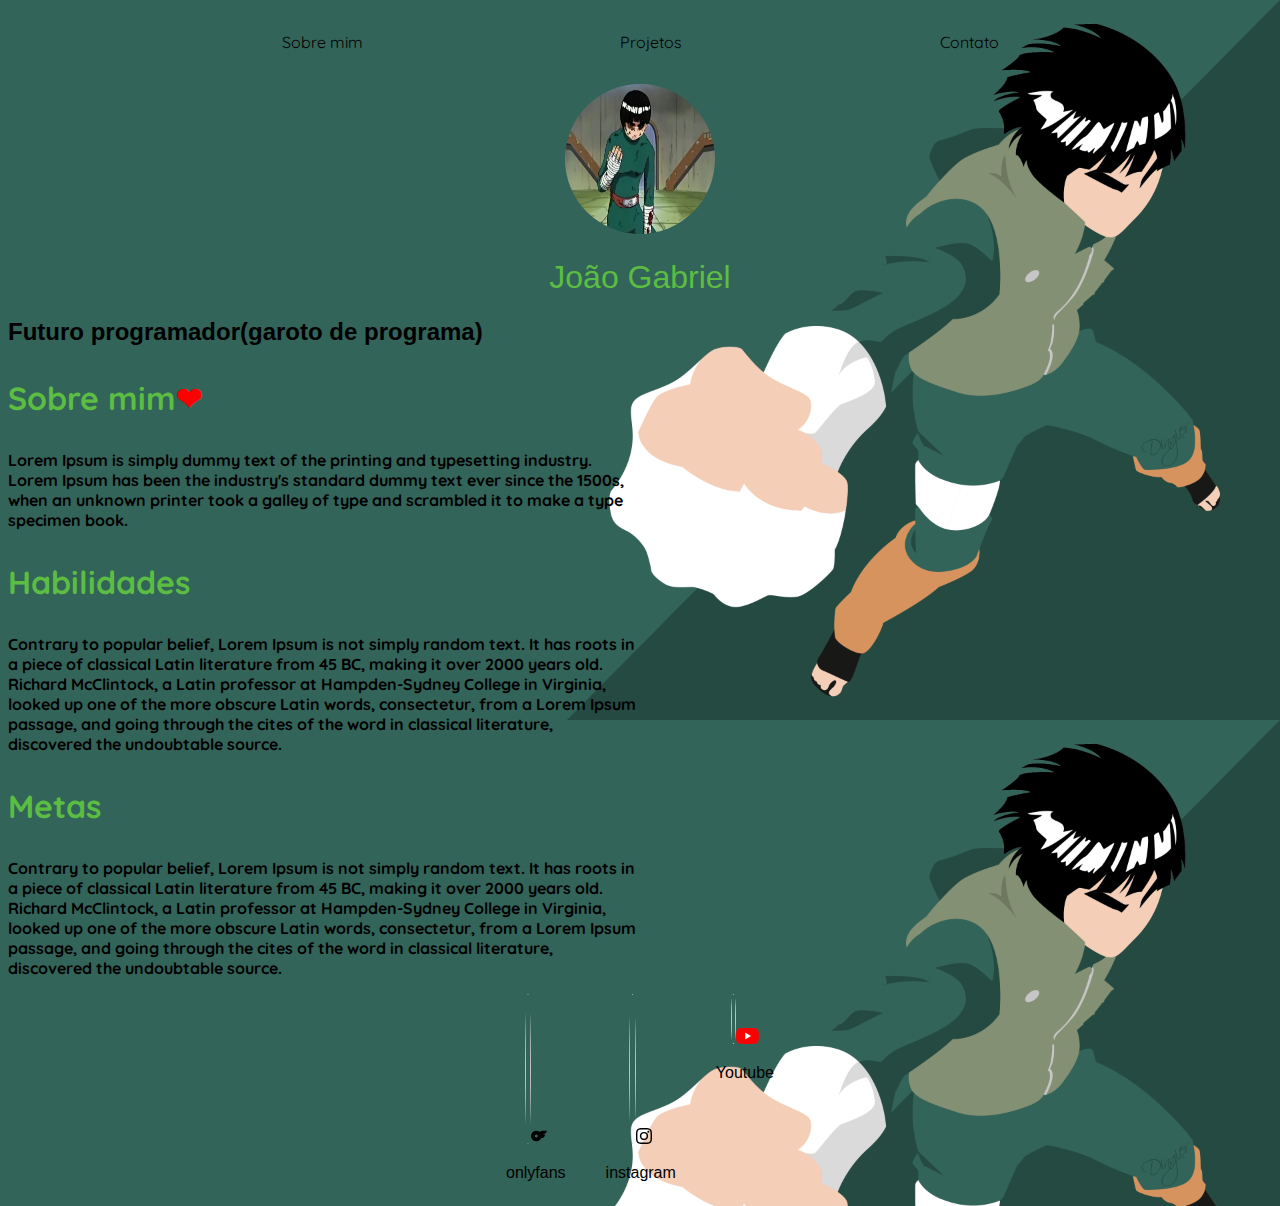
<file: index.html>
<!DOCTYPE html>
<html lang="en">
<head>
    <meta charset="UTF-8">
    <meta name="viewport" content="width=device-width, initial-scale=1.0">
    <title>Gabs page</title>
    <link rel="stylesheet" href="index.css">
    <link rel="preconnect" href="https://fonts.googleapis.com">
<link rel="preconnect" href="https://fonts.gstatic.com" crossorigin>
<link href="https://fonts.googleapis.com/css2?family=Quicksand:wght@300..700&display=swap" rel="stylesheet">
</head>
<body>
    
        <nav>
            <ul>
                <li>
                    <a class="sobremimlink" href="index.html">Sobre mim</a>
                </li>
                <li>
                    <a class="projectslink" href="projects.html">Projetos</a>
                </li>
                <li>
                    <a class="contactslink" href="contacts.html">Contato</a>
                </li>
            </ul>
        </nav>
        <header>
        <div class="center">
            <img src="./image/rock lee.jpeg"></img>
        </div>
        <section>

            <div class="center">
                <h1>João Gabriel</h1>
                <h2>Futuro programador(garoto de programa)</h2>
            </div>
        </section>    

    </header>


    <main>
        <section>
            <div>
            <h3>Sobre mim<span class="coracao">&#x2764;</span></h3>
            <p class="sobremim">
                Lorem Ipsum is simply dummy text of the printing and typesetting industry. Lorem Ipsum has been the industry's standard dummy text ever since the 1500s, when an unknown printer took a galley of type and scrambled it to make a type specimen book.
            </p>
            </div>
            <div>
            <h3>Habilidades</h3>
            <p class="habilidades">
                Contrary to popular belief, Lorem Ipsum is not simply random text. It has roots in a piece of classical Latin literature from 45 BC, making it over 2000 years old. Richard McClintock, a Latin professor at Hampden-Sydney College in Virginia, looked up one of the more obscure Latin words, consectetur, from a Lorem Ipsum passage, and going through the cites of the word in classical literature, discovered the undoubtable source.
            </p>
            </div>
            <div>
            <h3>Metas</h3>
            <p class="metas">
                Contrary to popular belief, Lorem Ipsum is not simply random text. It has roots in a piece of classical Latin literature from 45 BC, making it over 2000 years old. Richard McClintock, a Latin professor at Hampden-Sydney College in Virginia, looked up one of the more obscure Latin words, consectetur, from a Lorem Ipsum passage, and going through the cites of the word in classical literature, discovered the undoubtable source.
            </p>
            </div>
        </section>

    </main>
    
    <footer>
        <a href="https://onlyfans.com" target="_blank" rel="noopener noreferrer">
        <img class="onlyfans"><svg xmlns="http://www.w3.org/2000/svg" width="1em" height="1em" viewBox="0 0 24 24"><path fill="currentColor" d="M24 4.003h-4.015c-3.45 0-5.3.197-6.748 1.957a7.996 7.996 0 1 0 2.103 9.211c3.182-.231 5.39-2.134 6.085-5.173c0 0-2.399.585-4.43 0c4.018-.777 6.333-3.037 7.005-5.995M5.61 11.999A2.391 2.391 0 0 1 9.28 9.97a2.966 2.966 0 0 1 2.998-2.528h.008c-.92 1.778-1.407 3.352-1.998 5.263A2.392 2.392 0 0 1 5.61 12Zm2.386-7.996a7.996 7.996 0 1 0 7.996 7.996a7.996 7.996 0 0 0-7.996-7.996m0 10.394A2.399 2.399 0 1 1 10.395 12a2.396 2.396 0 0 1-2.399 2.398Z"/></svg></img>
        <p>onlyfans</p></a>
        <a href="https://instagram.com" target="_blank" rel="noopener noreferrer">
        <img class="instagram"><svg xmlns="http://www.w3.org/2000/svg" width="16" height="16" fill="currentColor" class="bi bi-instagram" viewBox="0 0 16 16">
            <path d="M8 0C5.829 0 5.556.01 4.703.048 3.85.088 3.269.222 2.76.42a3.9 3.9 0 0 0-1.417.923A3.9 3.9 0 0 0 .42 2.76C.222 3.268.087 3.85.048 4.7.01 5.555 0 5.827 0 8.001c0 2.172.01 2.444.048 3.297.04.852.174 1.433.372 1.942.205.526.478.972.923 1.417.444.445.89.719 1.416.923.51.198 1.09.333 1.942.372C5.555 15.99 5.827 16 8 16s2.444-.01 3.298-.048c.851-.04 1.434-.174 1.943-.372a3.9 3.9 0 0 0 1.416-.923c.445-.445.718-.891.923-1.417.197-.509.332-1.09.372-1.942C15.99 10.445 16 10.173 16 8s-.01-2.445-.048-3.299c-.04-.851-.175-1.433-.372-1.941a3.9 3.9 0 0 0-.923-1.417A3.9 3.9 0 0 0 13.24.42c-.51-.198-1.092-.333-1.943-.372C10.443.01 10.172 0 7.998 0zm-.717 1.442h.718c2.136 0 2.389.007 3.232.046.78.035 1.204.166 1.486.275.373.145.64.319.92.599s.453.546.598.92c.11.281.24.705.275 1.485.039.843.047 1.096.047 3.231s-.008 2.389-.047 3.232c-.035.78-.166 1.203-.275 1.485a2.5 2.5 0 0 1-.599.919c-.28.28-.546.453-.92.598-.28.11-.704.24-1.485.276-.843.038-1.096.047-3.232.047s-2.39-.009-3.233-.047c-.78-.036-1.203-.166-1.485-.276a2.5 2.5 0 0 1-.92-.598 2.5 2.5 0 0 1-.6-.92c-.109-.281-.24-.705-.275-1.485-.038-.843-.046-1.096-.046-3.233s.008-2.388.046-3.231c.036-.78.166-1.204.276-1.486.145-.373.319-.64.599-.92s.546-.453.92-.598c.282-.11.705-.24 1.485-.276.738-.034 1.024-.044 2.515-.045zm4.988 1.328a.96.96 0 1 0 0 1.92.96.96 0 0 0 0-1.92m-4.27 1.122a4.109 4.109 0 1 0 0 8.217 4.109 4.109 0 0 0 0-8.217m0 1.441a2.667 2.667 0 1 1 0 5.334 2.667 2.667 0 0 1 0-5.334"/>
          </svg></img>
         <p>instagram</p></a>
        <a href="https://youtube.com" target="_blank" rel="noopener noreferrer">
        <img class="youtube"><svg xmlns="http://www.w3.org/2000/svg" width="1.43em" height="1em" viewBox="0 0 256 180"><path fill="#f00" d="M250.346 28.075A32.18 32.18 0 0 0 227.69 5.418C207.824 0 127.87 0 127.87 0S47.912.164 28.046 5.582A32.18 32.18 0 0 0 5.39 28.24c-6.009 35.298-8.34 89.084.165 122.97a32.18 32.18 0 0 0 22.656 22.657c19.866 5.418 99.822 5.418 99.822 5.418s79.955 0 99.82-5.418a32.18 32.18 0 0 0 22.657-22.657c6.338-35.348 8.291-89.1-.164-123.134"/><path fill="#fff" d="m102.421 128.06l66.328-38.418l-66.328-38.418z"/></svg></img>
        <p>Youtube</p>
        </a>
    </footer>
</body>
</html>
</file>
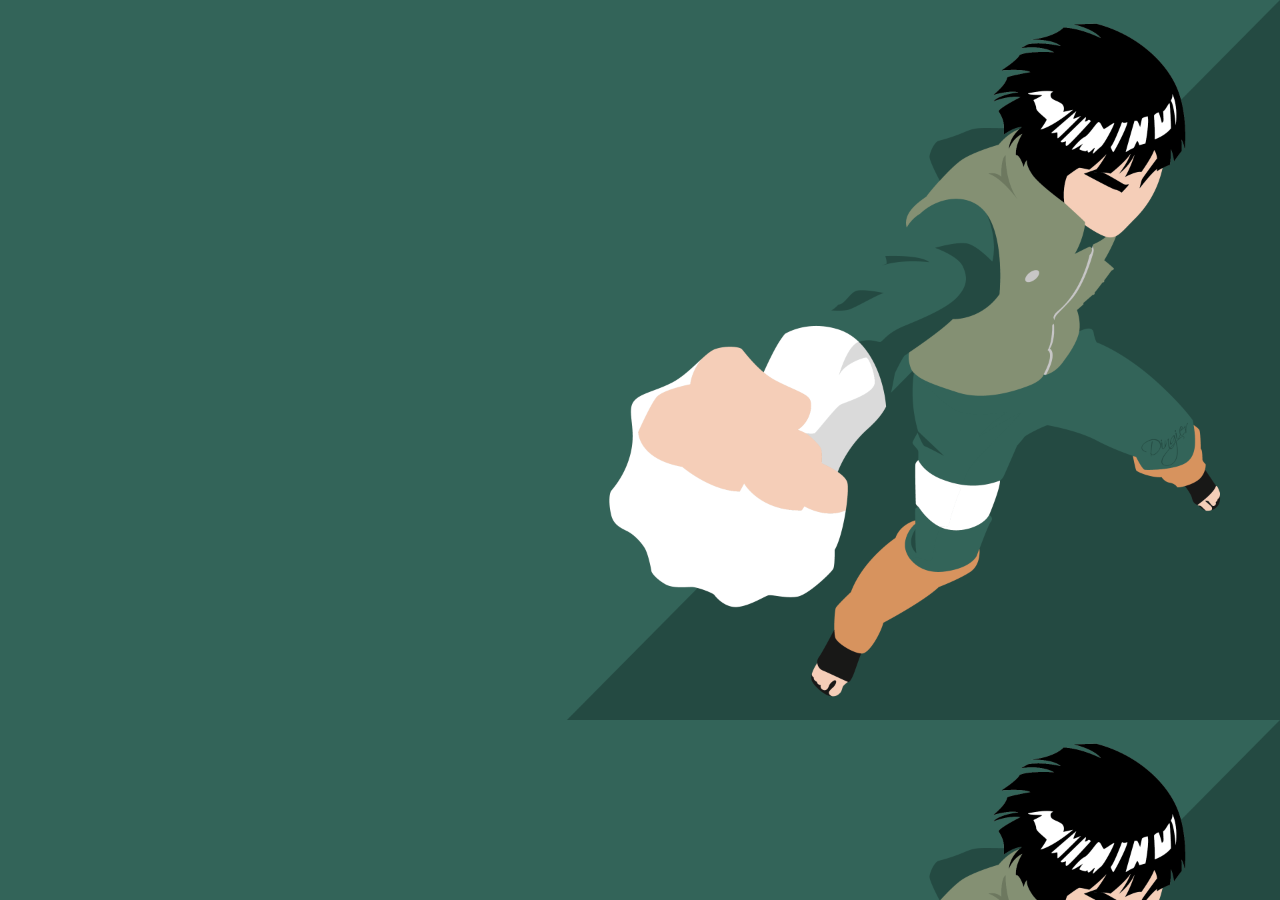
<file: contacts.html>
<!DOCTYPE html>
<html lang="en">
<head>
    <meta charset="UTF-8">
    <meta name="viewport" content="width=device-width, initial-scale=1.0">
    <title>Document</title>
    <link rel="stylesheet" href="index.css" />
</head>
<body>
    
</body>
</html>
</file>
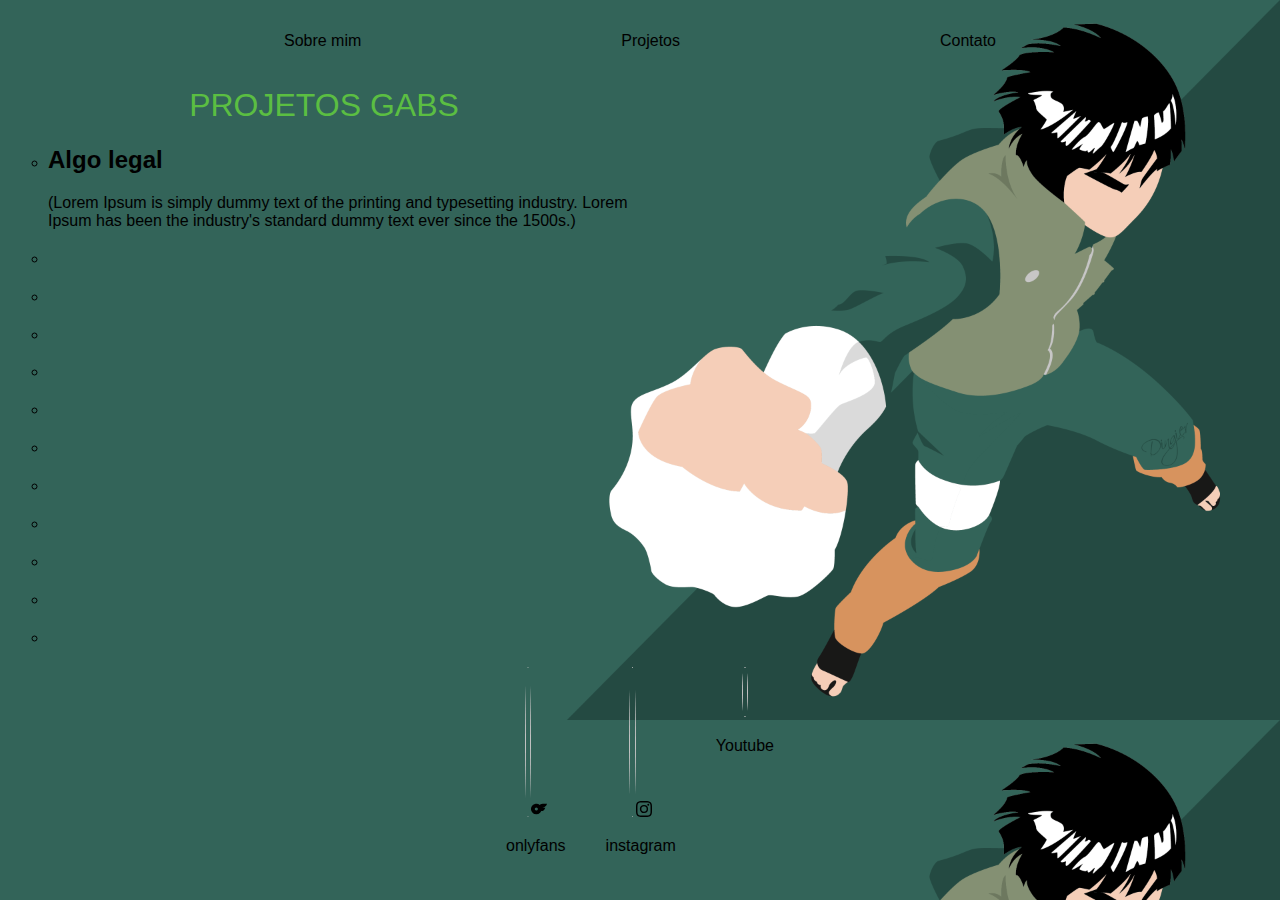
<file: projects.html>
<!DOCTYPE html>
<html lang="en">
    <head>
        <meta charset="UTF-8" />
        <meta name="viewport" content="width=device-width, initial-scale=1.0" />
        <title>Document</title>
        <link rel="stylesheet" href="index.css" />
    </head>
    <body>
        <nav>
            <ul>
                <li>
                    <a class="sobremimlink" href="index.html">Sobre mim</a>
                </li>
                <li>
                    <a class="projectslink" href="projects.html">Projetos</a>
                </li>
                <li>
                    <a class="contactslink" href="contacts.html">Contato</a>
                </li>
            </ul>
        </nav>
        <main>
            
        <div class="center"> <h1>PROJETOS GABS</h1></div>
        <ol>
            <li><h2>Algo legal</h2></li>
        <p>(Lorem Ipsum is simply dummy text of the printing and typesetting industry. Lorem Ipsum has been the industry's standard dummy text ever since the 1500s.)</p>
            <li><h2></h2></li>
            <li><h2></h2></li>
            <li><h2></h2></li>
            <li><h2></h2></li>
            <li><h2></h2></li>
            <li><h2></h2></li>
            <li><h2></h2></li>
            <li><h2></h2></li>
            <li><h2></h2></li>
            <li><h2></h2></li>
            <li><h2></h2></li>
        </ol>
        </main>
        <footer>
            <a href="https://onlyfans.com" target="_blank" rel="noopener noreferrer">
            <img class="onlyfans"><svg xmlns="http://www.w3.org/2000/svg" width="1em" height="1em" viewBox="0 0 24 24"><path fill="currentColor" d="M24 4.003h-4.015c-3.45 0-5.3.197-6.748 1.957a7.996 7.996 0 1 0 2.103 9.211c3.182-.231 5.39-2.134 6.085-5.173c0 0-2.399.585-4.43 0c4.018-.777 6.333-3.037 7.005-5.995M5.61 11.999A2.391 2.391 0 0 1 9.28 9.97a2.966 2.966 0 0 1 2.998-2.528h.008c-.92 1.778-1.407 3.352-1.998 5.263A2.392 2.392 0 0 1 5.61 12Zm2.386-7.996a7.996 7.996 0 1 0 7.996 7.996a7.996 7.996 0 0 0-7.996-7.996m0 10.394A2.399 2.399 0 1 1 10.395 12a2.396 2.396 0 0 1-2.399 2.398Z"/></svg></img>
            <p>onlyfans</p></a>
            <a href="https://instagram.com" target="_blank" rel="noopener noreferrer">
            <img class="instagram"><svg xmlns="http://www.w3.org/2000/svg" width="16" height="16" fill="currentColor" class="bi bi-instagram" viewBox="0 0 16 16">
                <path d="M8 0C5.829 0 5.556.01 4.703.048 3.85.088 3.269.222 2.76.42a3.9 3.9 0 0 0-1.417.923A3.9 3.9 0 0 0 .42 2.76C.222 3.268.087 3.85.048 4.7.01 5.555 0 5.827 0 8.001c0 2.172.01 2.444.048 3.297.04.852.174 1.433.372 1.942.205.526.478.972.923 1.417.444.445.89.719 1.416.923.51.198 1.09.333 1.942.372C5.555 15.99 5.827 16 8 16s2.444-.01 3.298-.048c.851-.04 1.434-.174 1.943-.372a3.9 3.9 0 0 0 1.416-.923c.445-.445.718-.891.923-1.417.197-.509.332-1.09.372-1.942C15.99 10.445 16 10.173 16 8s-.01-2.445-.048-3.299c-.04-.851-.175-1.433-.372-1.941a3.9 3.9 0 0 0-.923-1.417A3.9 3.9 0 0 0 13.24.42c-.51-.198-1.092-.333-1.943-.372C10.443.01 10.172 0 7.998 0zm-.717 1.442h.718c2.136 0 2.389.007 3.232.046.78.035 1.204.166 1.486.275.373.145.64.319.92.599s.453.546.598.92c.11.281.24.705.275 1.485.039.843.047 1.096.047 3.231s-.008 2.389-.047 3.232c-.035.78-.166 1.203-.275 1.485a2.5 2.5 0 0 1-.599.919c-.28.28-.546.453-.92.598-.28.11-.704.24-1.485.276-.843.038-1.096.047-3.232.047s-2.39-.009-3.233-.047c-.78-.036-1.203-.166-1.485-.276a2.5 2.5 0 0 1-.92-.598 2.5 2.5 0 0 1-.6-.92c-.109-.281-.24-.705-.275-1.485-.038-.843-.046-1.096-.046-3.233s.008-2.388.046-3.231c.036-.78.166-1.204.276-1.486.145-.373.319-.64.599-.92s.546-.453.92-.598c.282-.11.705-.24 1.485-.276.738-.034 1.024-.044 2.515-.045zm4.988 1.328a.96.96 0 1 0 0 1.92.96.96 0 0 0 0-1.92m-4.27 1.122a4.109 4.109 0 1 0 0 8.217 4.109 4.109 0 0 0 0-8.217m0 1.441a2.667 2.667 0 1 1 0 5.334 2.667 2.667 0 0 1 0-5.334"/>
              </svg></img>
             <p>instagram</p></a>
            <a href="https://youtube.com" target="_blank" rel="noopener noreferrer">
            <img class="youtube" svg fill="#000000" height="800px" width="800px" version="1.1" id="Capa_1" xmlns="http://www.w3.org/2000/svg" xmlns:xlink="http://www.w3.org/1999/xlink" 
            viewBox="0 0 49 49" xml:space="preserve">
       <g>
           <g>
               <path d="M39.256,6.5H9.744C4.371,6.5,0,10.885,0,16.274v16.451c0,5.39,4.371,9.774,9.744,9.774h29.512
                   c5.373,0,9.744-4.385,9.744-9.774V16.274C49,10.885,44.629,6.5,39.256,6.5z M47,32.726c0,4.287-3.474,7.774-7.744,7.774H9.744
                   C5.474,40.5,2,37.012,2,32.726V16.274C2,11.988,5.474,8.5,9.744,8.5h29.512c4.27,0,7.744,3.488,7.744,7.774V32.726z"/>
               <path d="M33.36,24.138l-13.855-8.115c-0.308-0.18-0.691-0.183-1.002-0.005S18,16.527,18,16.886v16.229
                   c0,0.358,0.192,0.69,0.502,0.868c0.154,0.088,0.326,0.132,0.498,0.132c0.175,0,0.349-0.046,0.505-0.137l13.855-8.113
                   c0.306-0.179,0.495-0.508,0.495-0.863S33.667,24.317,33.36,24.138z M20,31.37V18.63l10.876,6.371L20,31.37z"/>
           </g>
       </g>
       </svg>
            <p>Youtube</p>
            </a>
        </footer>

    </body>
</html>
</file>
<file: index.css>
body {
    color:black;
    font-family: Arial, Helvetica, sans-serif;
    background-image: url(image/backgroundlee.png);
    background-size: 100%;
   
}
ul{
    display: flex;
    justify-content: space-evenly;
    list-style-type: none;
    align-items: center;
    padding: 16px;
}

a{
    color: white;
    text-decoration:none;
}

img{
    width: 150px;
    height: 150px;
    border-radius: 50%;
    border-color: #5bbe42;
}
    
.center {
    text-align: center;
    margin: 0 auto;

}

h1{
    color:#5bbe42;
    font-weight: 50;

}

h3{
    font-family:"Quicksand",Arial, Helvetica, sans-serif;
    font-size: xx-large;
    text-align: left;
    color: #5bbe42;
}

.sobremim{
    font-family: "Quicksand",Arial, Helvetica, sans-serif;
    color: black;
    font-weight: 700;
    text-align: left;
}

footer image {
    width: 10px;
    height: 10px;

}

footer{
    display: flex;
    justify-content: center;
    color: black;
}

.onlyfans {
    width: 10%;
    margin: auto;
    
}

.youtube {

    width: 10%;
    margin: auto;
    height: 50px;

}

.instagram {
    width: 10%;
    margin: auto;

}

  footer > a {
    margin-left: 20px;
    margin-right: 20px;
    text-align: center;
    color: black;
}

nav a{
    color: black;
    font-family: "Quicksand",Arial, Helvetica, sans-serif;
    border: 30px;
    width: 100px;
    height: 100px;
}

.habilidades{
    font-family: "Quicksand",Arial, Helvetica, sans-serif;
    color: black;
    font-weight: 700;
    text-align: left;
}

.metas{
    font-family: "Quicksand",Arial, Helvetica, sans-serif;
    color: black;
    font-weight: 700;
    text-align: left;
}

main{
    text-align: right;
    margin-right: 50%;
}

.contactslink:hover{
    transition: 1s;
    color: #5bbe42;
    border: 1px black solid;
    border-radius: 5px;
    padding: 10px;
    background-color:#5bbe42;
    color: black;
}

.projectslink:hover{
    transition: 1s;
    color: #5bbe42;
    border: 1px black solid;
    border-radius: 5px;
    padding: 10px;
    background-color:#5bbe42;
    color: black;
}


.sobremimlink:hover{
    transition: 1s;
    color: #5bbe42;
    border: 1px black solid;
    border-radius: 5px;
    padding: 10px;
    background-color:#5bbe42;
    color: black;
}

.coracao{
    color: red;
}

ol{
    list-style-type: circle;
}

p{
    text-align: left;
}

h2{
    text-align: left;
}


.rocklee{
    width: 500px;
    height: 500px;
    text-align: right;
    margin-left: 60%;
}
</file>
